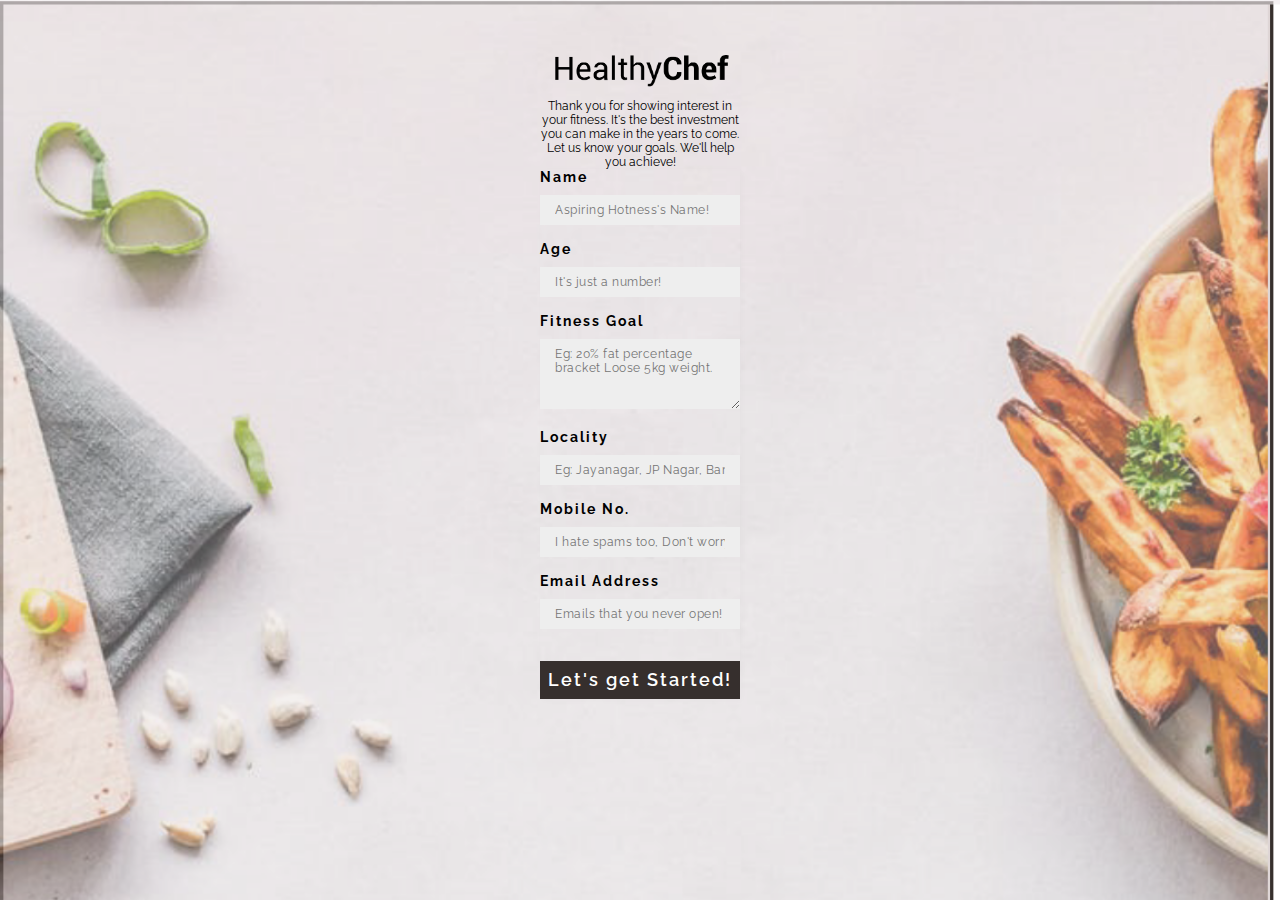
<file: web/index.html>
<!--
	Author: W3layouts
	Author URL: http://w3layouts.com
	License: Creative Commons Attribution 3.0 Unported
	License URL: http://creativecommons.org/licenses/by/3.0/
-->
<!DOCTYPE html>
<html lang="zxx">

<head>
  <title>Company Shipping Form Flat Responsive Widget Template :: w3layouts</title>
  <!-- Meta-Tags -->
  <meta name="viewport" content="width=device-width, initial-scale=1">
  <meta charset="utf-8">
  <meta name="keywords" content="Company Shipping Form Responsive Widget,Login form widgets, Sign up Web forms , Login signup Responsive web form,Flat Pricing table,Flat Drop downs,Registration Forms,News letter Forms,Elements"/>

  <script>
    addEventListener("load", function () {
      setTimeout(hideURLbar, 0);
    }, false);

    function hideURLbar() {
      window.scrollTo(0, 1);
    }
  </script>
  <!-- //Meta-Tags -->
  <!-- Stylesheets -->

  <link href="css/style.css" rel='stylesheet' type='text/css' />
  <!--// Stylesheets -->
  <!--fonts-->
  <link href="https://fonts.googleapis.com/css?family=Open+Sans|Raleway&display=swap" rel="stylesheet"> 
  <!-- title -->
	<link href="//fonts.googleapis.com/css?family=Abhaya+Libre:400,500,600,700,800" rel="stylesheet">
  <!-- body -->
  <!--//fonts-->
</head>

<body>
  <header>
    <img src="./images/lpage.png" alt="Icon" style="width:200px">
    
  </header>
  <div class="w3ls-para">

    <p>Thank you for showing interest in your fitness. It's the best investment you can make in the years to come. Let us know your goals. We'll help you achieve!</p>
  </div>
  <div class="w3ls-contact">
    
    <!-- form starts here -->
    <script type="text/javascript">var submitted=false;</script>
     <iframe name="hidden_iframe" id="hidden_iframe" style="display:none;" onload="if(submitted)  {window.location='./thankyou.html';}"></iframe>
    <form action="https://docs.google.com/forms/u/0/d/e/1FAIpQLSf_L7LqcNz4CvX5BmMA2KIgF_9bD3j05wjOrcgWbtl8oPfVOg/formResponse" method="post"  target="hidden_iframe"
    onsubmit="submitted=true;">

      <div class="agile-field-txt">
        <label>
          Name</label>
        <input type="text" name="entry.774022792" placeholder="Aspiring Hotness's Name! " required="" />
      </div>
      <div class="agile-field-txt">
        <label>
          Age</label>
        <input type="number" name="entry.1903915558" placeholder="It's just a number!" required="" />
      </div>
      <div class="agile-field-txt">
        <label>
         Fitness Goal</label>
		 <textarea name="entry.202262523" placeholder="Eg: 20% fat percentage bracket Loose 5kg weight." required=""></textarea>
      </div>
      <div class="agile-field-txt">
        <label>
          Locality</label>
        <input type="text" name="entry.575571161" placeholder="Eg: Jayanagar, JP Nagar, Banashankari" required="" />
      </div>
      <div class="agile-field-txt">
        <label>
          Mobile no.</label>
        <input type="text" name="entry.1808261806" placeholder="I hate spams too, Don't worry :)" required="" />
      </div>
      <div class="agile-field-txt">
        <label>
          Email Address</label>
        <input type="email" name="entry.1467024509" placeholder="Emails that you never open! Don't give that :D" required="" />
      </div>
      <div class="w3ls-contact  w3l-sub">
        <input type="submit" value="Let's get Started!">
      </div>

    </form>
  </div>
  <!-- //form ends here -->
  
</body>
<!-- //Body -->

</html>
</file>
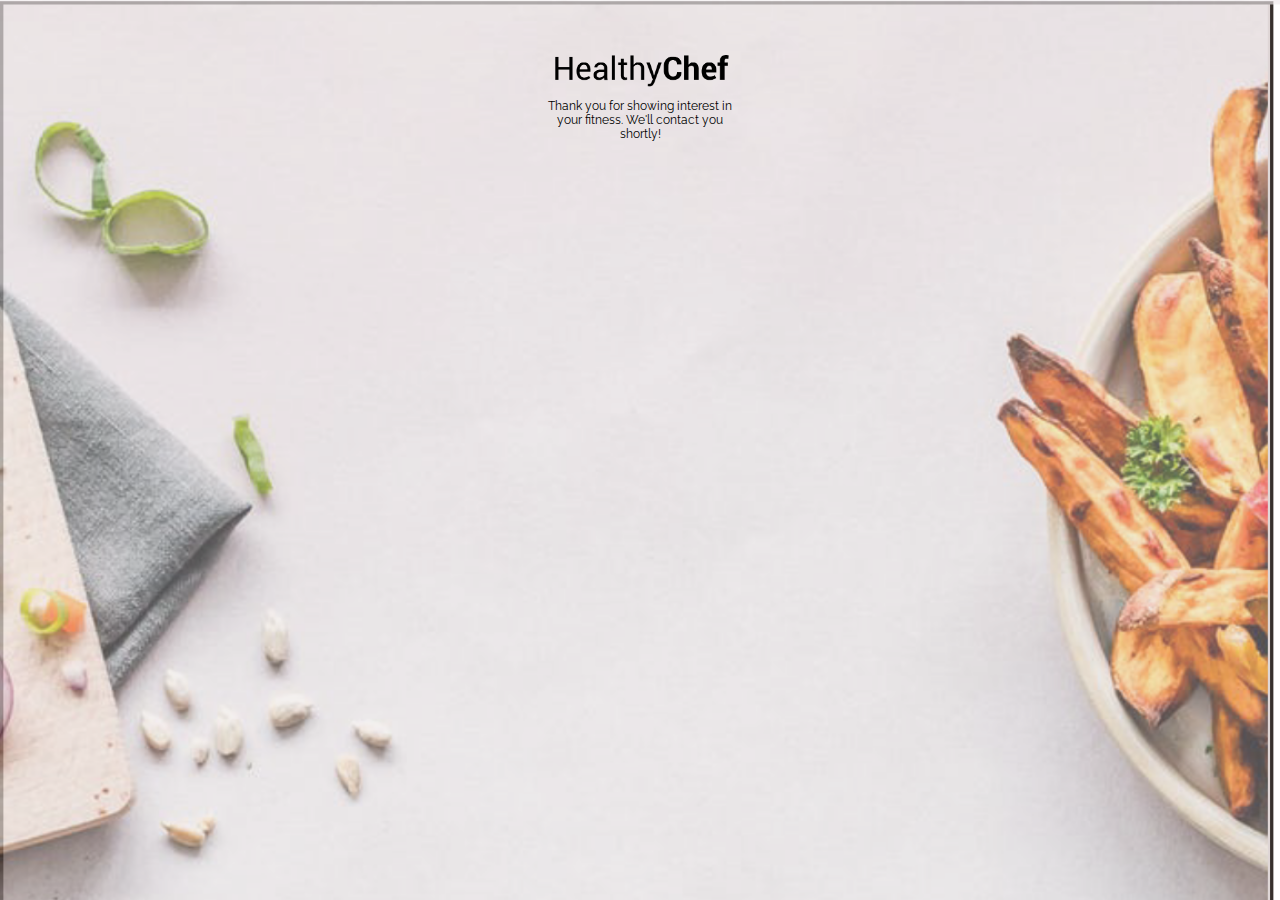
<file: web/thankyou.html>
<!--
	Author: W3layouts
	Author URL: http://w3layouts.com
	License: Creative Commons Attribution 3.0 Unported
	License URL: http://creativecommons.org/licenses/by/3.0/
-->
<!DOCTYPE html>
<html lang="zxx">

<head>
  <title>Company Shipping Form Flat Responsive Widget Template :: w3layouts</title>
  <!-- Meta-Tags -->
  <meta name="viewport" content="width=device-width, initial-scale=1">
  <meta charset="utf-8">
  <meta name="keywords" content="Company Shipping Form Responsive Widget,Login form widgets, Sign up Web forms , Login signup Responsive web form,Flat Pricing table,Flat Drop downs,Registration Forms,News letter Forms,Elements"/>

  <script>
    addEventListener("load", function () {
      setTimeout(hideURLbar, 0);
    }, false);

    function hideURLbar() {
      window.scrollTo(0, 1);
    }
  </script>
  <!-- //Meta-Tags -->
  <!-- Stylesheets -->

  <link href="css/style.css" rel='stylesheet' type='text/css' />
  <!--// Stylesheets -->
  <!--fonts-->
  <link href="https://fonts.googleapis.com/css?family=Open+Sans|Raleway&display=swap" rel="stylesheet"> 
  <!-- title -->
	<link href="//fonts.googleapis.com/css?family=Abhaya+Libre:400,500,600,700,800" rel="stylesheet">
  <!-- body -->
  <!--//fonts-->
</head>

<body>
  <header>
    <img src="./images/lpage.png" alt="Icon" style="width:200px">
    
  </header>
  <div class="w3ls-para">

    <p>Thank you for showing interest in your fitness. We'll contact you shortly!</p>
  </div>
  <div class="w3ls-contact">
  </div>
  <!-- //form ends here -->
  
</body>
<!-- //Body -->

</html>
</file>
<file: web/css/style.css>
/*
Author: W3layout
Author URL: http://w3layouts.com
License: Creative Commons Attribution 3.0 Unported
License URL: http://creativecommons.org/licenses/by/3.0/
*/

/*--reset--*/

html{
    height: 100%;
}

body,
div,
span,
applet,
object,
iframe,
h1,
h2,
h3,
h4,
h5,
h6,
p,
blockquote,
pre,
a,
abbr,
acronym,
address,
big,
cite,
code,
del,
dfn,
em,
img,
ins,
kbd,
q,
s,
samp,
small,
strike,
strong,
sub,
sup,
tt,
var,
b,
u,
i,
dl,
dt,
dd,
ol,
nav ul,
nav li,
fieldset,
form,
label,
legend,
table,
caption,
tbody,
tfoot,
thead,
tr,
th,
td,
article,
aside,
canvas,
details,
embed,
figure,
figcaption,
footer,
header,
hgroup,
menu,
nav,
output,
ruby,
section,
summary,
time,
mark,
audio,
video {
    margin: 0;
    padding: 0;
    border: 0;
    font-size: 100%;
    font: inherit;
    vertical-align: baseline;
}

article,
aside,
details,
figcaption,
figure,
footer,

header{
    padding-top: 30px;
}

hgroup,
menu,
nav,
section {
    display: block;
}

ol,
ul {
    list-style: none;
    margin: 0px;
    padding: 0px;
}

blockquote,
q {
    quotes: none;
}

blockquote:before,
blockquote:after,
q:before,
q:after {
    content: '';
    content: none;
}

table {
    border-collapse: collapse;
    border-spacing: 0;
}

/*--start editing from here--*/



a {
    text-decoration: none;
}

.txt-rt {
    text-align: right;
}

/* text align right */

.txt-lt {
    text-align: left;
}

/* text align left */

.txt-center {
    text-align: center;
}

/* text align center */

.float-rt {
    float: right;
}

/* float right */

.float-lt {
    float: left;
}

/* float left */

.clearfix {
    clear: both;
}

/* clear float */

.pos-relative {
    position: relative;
}

/* Position Relative */

.pos-absolute {
    position: absolute;
}

/* Position Absolute */

.vertical-base {
    vertical-align: baseline;
}

/* vertical align baseline */

.vertical-top {
    vertical-align: top;
}

/* vertical align top */

nav.vertical ul li {
    display: block;
}

/* vertical menu */

nav.horizontal ul li {
    display: inline-block;
}

/* horizontal menu */

img {
    max-width: 100%;
}

/*--end reset--*/
body a:hover {
    text-decoration: none;
}

body {
    background: url(../images/background.png) no-repeat;
    background-size: 100%;
    /* background-size: cover; */
    -webkit-background-size: cover;
    -moz-background-size: cover;
    -o-background-size: cover;
    -ms-background-size: cover;
    background-attachment: fixed;
    font-family: 'Raleway', sans-serif;
    text-align: center;
}

.clearfix {
    clear: both;
}

/* content */

/*
  Responsive form elements
  Flexbox layout
*/
h1 {
    font-size: 2.9em;
    text-transform: capitalize;
    color: #fff;
    letter-spacing: 3px;
    margin: 0.8em 1vw .9em;
    font-family: 'Raleway', sans-serif;
}

.w3ls-para p{

    padding-left: 3.5vw;
    padding-right: 3.5vw;
    font-weight: 400;
    font-size: 12px;
    max-width: 200px;
    margin: auto;
}
.w3ls-contact {
	display: -webkit-flex;
	display: -webkit-box;
	display: -moz-flex;
	display: -moz-box;
	display: -ms-flexbox;
	display: flex;
	justify-content: center;
	align-items: center;
	-webkit-box-pack: center;
	-moz-box-pack: center;
	-ms-flex-pack: center;
	-webkit-justify-content: center;
	justify-content: center;
}
.w3ls-contact form {
    max-width: 200px;
    margin: 0 5vw;
    
    box-sizing: border-box;
    display: flex;
    display: -webkit-flex;
    flex-wrap: wrap;
    box-shadow: 2px 2px 6px rgba(0, 0, 0, 0.02);
}
.w3ls-contact label {
    font-weight: bold;
    font-size: 14px;
    float: left;
    text-align: left;
    margin-bottom: 10px;
    text-transform: capitalize;
    letter-spacing: 2px;
}
.mr_agilemain,.gender_w3 {
    display: flex;
    justify-content: space-between;
    width: 100%;
}
.left-wthree {
    flex-basis: 48%;
    justify-content: space-between;
    text-align: left;
}
.left_w3 {
    justify-content: space-between;
    text-align: left;
    width:100%;
}
.agile-field-txt,.gender_w3 {
	flex-basis: 100%;
	-webkit-flex-basis: 100%;
	margin-bottom: 1em;
}

.w3ls-contact label i {
	font-size: 0.9em;
	margin-right: 3px;
	color: #FF9800;
}

.w3ls-contact input[type="text"],.w3ls-contact textarea,
.w3ls-contact input[type="email"],.w3ls-contact select ,.w3ls-contact input[type="number"]{
	width: 100%;
	color: #000;
	outline: none;
	font-size: 12px;
	letter-spacing: 0.5px;
	/* line-height: 25px; */
	padding: 8px 15px;
	box-sizing: border-box;
	border: none;
	-webkit-appearance: none;
	font-family: 'Raleway', sans-serif;
    background: #eee;
    transition: 0.5s all ease;
	-webkit-transition: 0.5s all ease;
	-moz-transition: 0.5s all ease;
	-o-transition: 0.5s all ease;
	-ms-transition: 0.5s all ease;
}
.w3ls-contact textarea {
    height: 70px;
}
select option{
    background:#fff;
}
label.agile_rad {
    margin-bottom: 1.2em;
}
label.bot_w3 {
    margin-top: 10px;
}
/* radio */
[type="radio"]:checked,
[type="radio"]:not(:checked) {
    position: absolute;
    left: -9999px;
}
[type="radio"]:checked + label,
[type="radio"]:not(:checked) + label
{
    position: relative;
    padding-left: 28px;
    cursor: pointer;
    line-height: 20px;
    display: inline-block;
    color: #fff;
}
[type="radio"]:checked + label:before,
[type="radio"]:not(:checked) + label:before {
    content: '';
    position: absolute;
    left: 0;
    top: 0;
    width: 18px;
    height: 18px;
    border: 1px solid #ddd;
    border-radius: 100%;
    background: #fff;
}
[type="radio"]:checked + label:after,
[type="radio"]:not(:checked) + label:after {
    content: '';
    width: 12px;
    height: 12px;
    background: #a51b20;
    position: absolute;
    top: 4px;
    left: 4px;
    border-radius: 100%;
    -webkit-transition: all 0.2s ease;
    transition: all 0.2s ease;
}
[type="radio"]:not(:checked) + label:after {
    opacity: 0;
    -webkit-transform: scale(0);
    transform: scale(0);
}
[type="radio"]:checked + label:after {
    opacity: 1;
    -webkit-transform: scale(1);
    transform: scale(1);
}
/* //radio */
.w3ls-contact.w3l-sub {
	margin-top: 1em;
	flex-basis: 100%;
	-webkit-flex-basis: 100%;
}

.w3ls-contact input[type=submit] {
    color: #ffffff;
    width: 100%;
	padding: 0.5em 0;
	font-size: 1.1em;
	letter-spacing: 2px;
	cursor: pointer;
	border: none;
	outline: none;
	font-weight:600;
	background:rgba(54, 47, 45, 1);
	font-family: 'Raleway', sans-serif;
	transition: 0.5s all ease;
	-webkit-transition: 0.5s all ease;
	-moz-transition: 0.5s all ease;
	-o-transition: 0.5s all ease;
	-ms-transition: 0.5s all ease;
}

.w3ls-contact input[type=submit]:hover {
	background: #eee;
	color: #000;
}
/*--copyright--*/

.copy-wthree {
	margin: 3em 0em;
}

.copy-wthree p {
	color: #fff;
	font-size: 14.5px;
	letter-spacing: 1.5px;
	line-height: 1.8;
	margin: 0 3vw;
}

.copy-wthree p a {
	color: #fff;
	transition: 0.5s all ease;
	-webkit-transition: 0.5s all ease;
	-moz-transition: 0.5s all ease;
	-o-transition: 0.5s all ease;
	-ms-transition: 0.5s all ease;
}

.copy-wthree p a:hover {
	color: #ff9800;
}

/*--//copyright--*/

/*--responsive--*/

@media(max-width:1920px) {
	h1 {
		font-size: 3.5vw;
	}
}

@media(max-width:1024px) {
	h1 {
		font-size: 4.5vw;
	}
}

@media(max-width:800px) {
	h1 {
		font-size: 5vw;
	}
}
@media(max-width:568px) {
  
}
@media(max-width:480px) {
	h1 {
		font-size: 2.5em;
	}
	.w3ls-contact form {
		padding: 3.5vw;
    }
    .mr_agilemain, .gender_w3 {
        display: block;
    }
    .w3_gender:first-child {
        margin-bottom: 1.5em;
    }
    [type="radio"]:checked + label, [type="radio"]:not(:checked) + label {
        margin-left: 1em;
    }
    
}

@media(max-width:440px) {
	h1 {
		font-size: 2.3em;
	}
	.parent {
		display: block;
	}
}

@media(max-width:320px) {
	h1 {
		font-size: 1.8em;
	}
	.w3ls-contact form {
		padding: 25px 20px;
	}
}

/*--//responsive--*/
</file>
